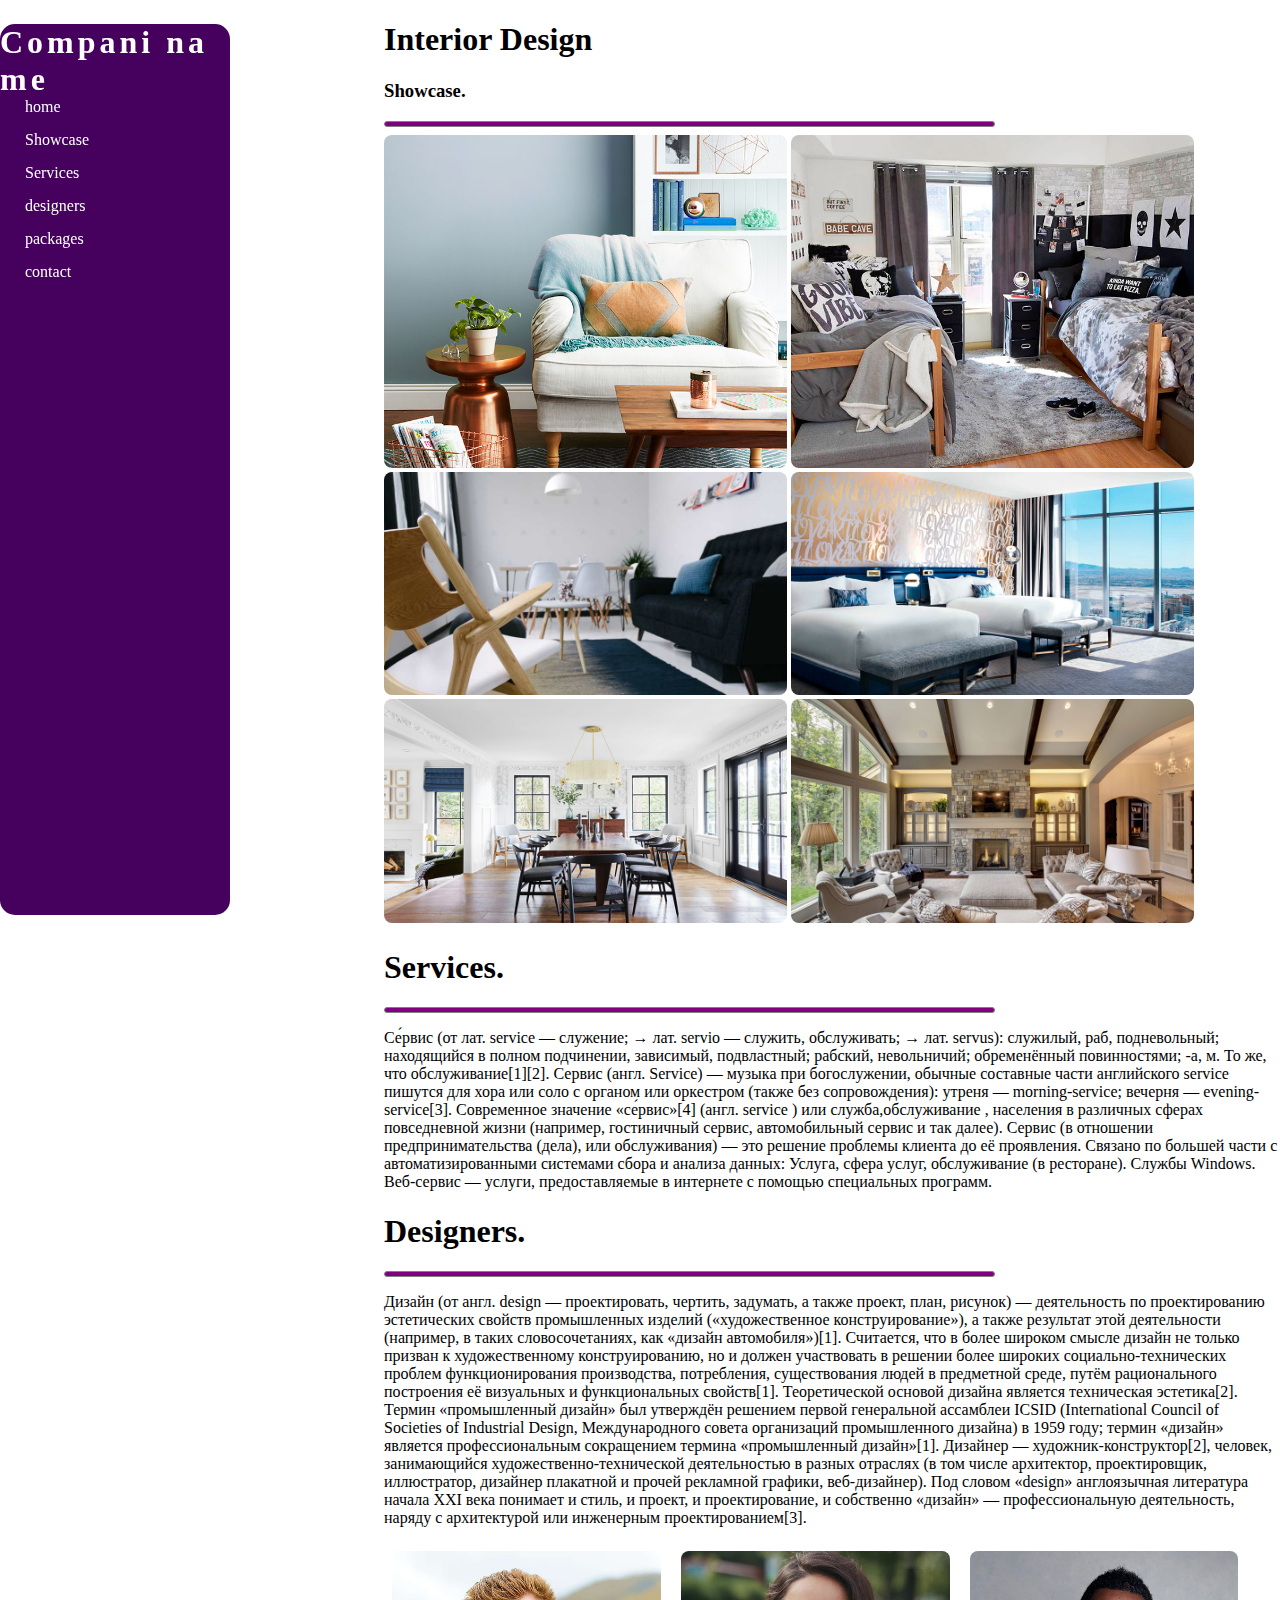
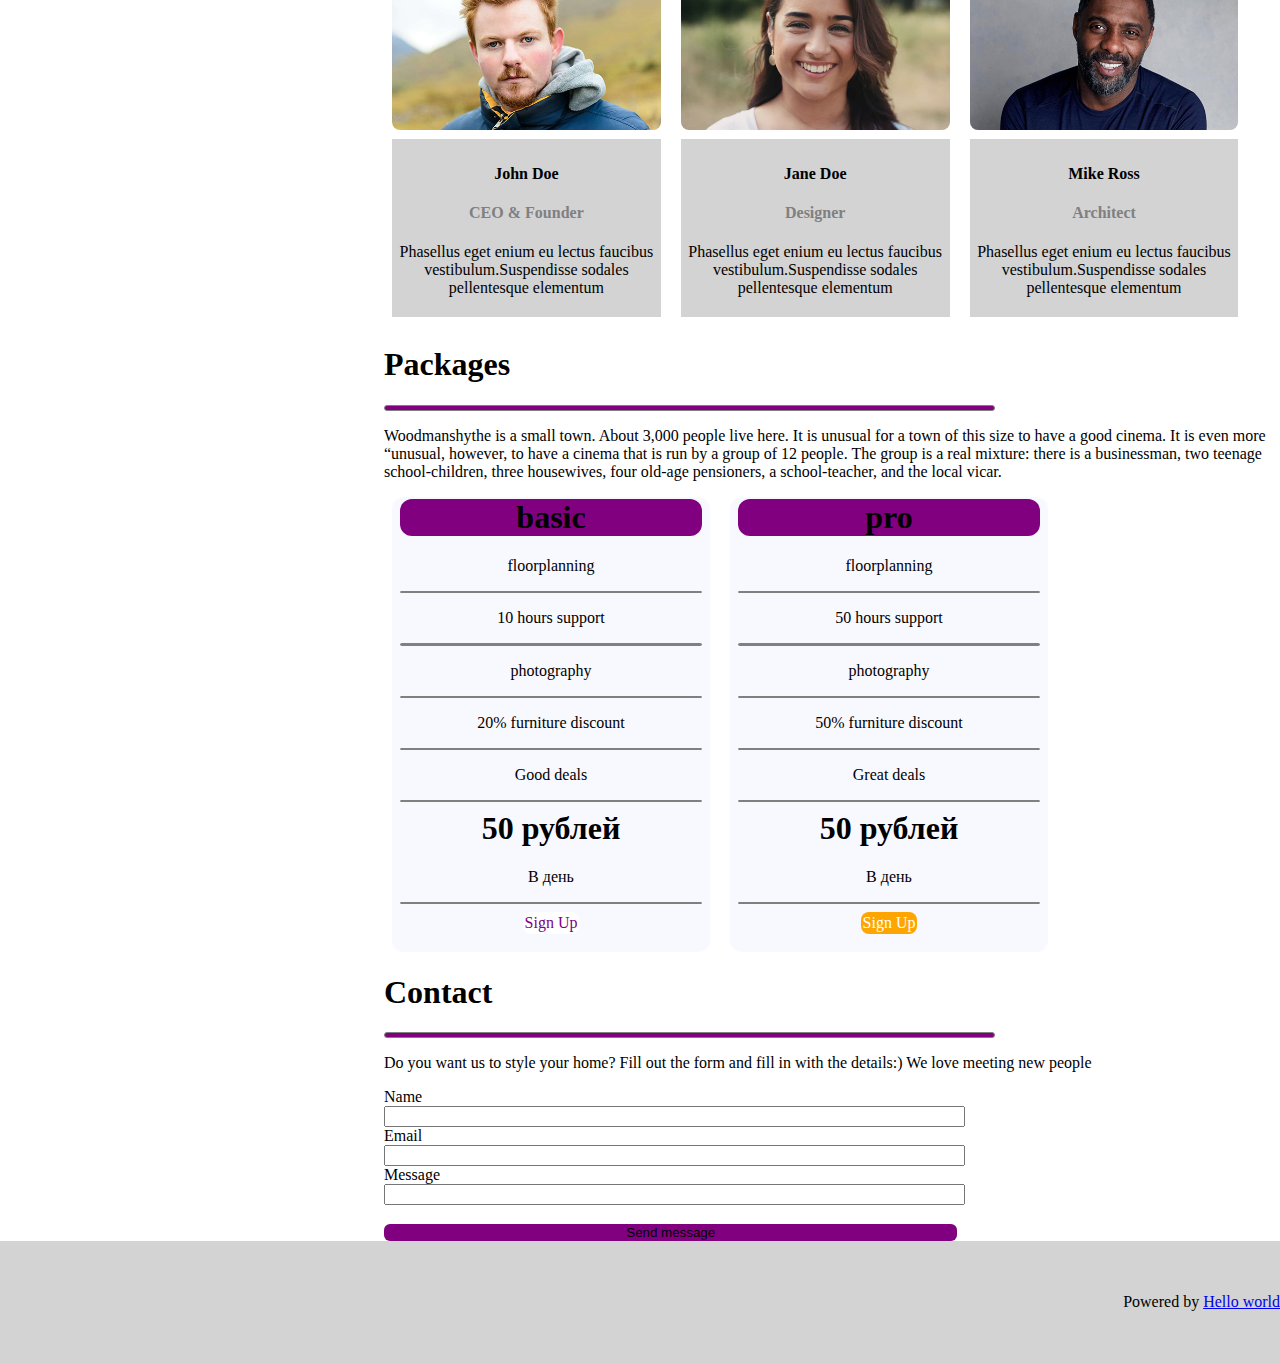
<file: index.html>
<!DOCTYPE html>
<html>
<head>
	<meta charset="utf-8">
	<title>test</title>
	<link rel="stylesheet" type="text/css" href="style.css">
</head>
<body>
<div class="menu">
	<h1>C</h1>
	<h1>o</h1>
	<h1>m</h1>
	<h1>p</h1>
	<h1>a</h1>
	<h1>n</h1>
	<h1>i</h1>
	<h1 class="inv">.</h1>
	<h1>n</h1>
	<h1>a</h1>
	<h1>m</h1>
	<h1>e</h1>
	<a href="#">home</a>
	<a href="#">Showcase</a>
	<a href="#">Services</a>
	<a href="#">designers</a>
	<a href="#">packages</a>
	<a href="#">contact</a>
</div>
<div class="main">
	<h1>Interior Design</h1>
	<h3>Showcase.</h3>
	<hr>
	<img src="images/kitchenconcrete.jpg" class="p2">
	<img src="images/atrium.jpg" class="p2"><br>
	<img src="images/livingroom.jpg" class="p2">
	<img src="images/diningroom.jpg" class="p2"><br>
	<img src="images/bedroom.jpg" class="p2">
	<img src="images/livingroom2.jpg" class="p2">
	<h1>Services.</h1>
	<hr>
	<p>Се́рвис (от лат. service — служение; → лат. servio — служить, обслуживать; → лат. servus):

служилый, раб, подневольный; находящийся в полном подчинении, зависимый, подвластный; рабский, невольничий;
обременённый повинностями;
-а, м. То же, что обслуживание[1][2].
Сервис (англ. Service) — музыка при богослужении, обычные составные части английского service пишутся для хора или соло с органом или оркестром (также без сопровождения):

утреня — morning-service;
вечерня — evening-service[3].
Современное значение «се́рвис»[4] (англ. service ) или служба,обслуживание , населения в различных сферах повседневной жизни (например, гостиничный сервис, автомобильный сервис и так далее).

Сервис (в отношении предпринимательства (дела), или обслуживания) — это решение проблемы клиента до её проявления. Связано по большей части с автоматизированными системами сбора и анализа данных:

Услуга, сфера услуг, обслуживание (в ресторане).
Службы Windows.
Веб-сервис — услуги, предоставляемые в интернете с помощью специальных программ.</p>
<h1>Designers.</h1>
<hr>
<p>Дизайн (от англ. design — проектировать, чертить, задумать, а также проект, план, рисунок) — деятельность по проектированию эстетических свойств промышленных изделий («художественное конструирование»), а также результат этой деятельности (например, в таких словосочетаниях, как «дизайн автомобиля»)[1].

Считается, что в более широком смысле дизайн не только призван к художественному конструированию, но и должен участвовать в решении более широких социально-технических проблем функционирования производства, потребления, существования людей в предметной среде, путём рационального построения её визуальных и функциональных свойств[1].

Теоретической основой дизайна является техническая эстетика[2].

Термин «промышленный дизайн» был утверждён решением первой генеральной ассамблеи ICSID (International Council of Societies of Industrial Design, Международного совета организаций промышленного дизайна) в 1959 году; термин «дизайн» является профессиональным сокращением термина «промышленный дизайн»[1].

Дизайнер — художник-конструктор[2], человек, занимающийся художественно-технической деятельностью в разных отраслях (в том числе архитектор, проектировщик, иллюстратор, дизайнер плакатной и прочей рекламной графики, веб-дизайнер).

Под словом «design» англоязычная литература начала XXI века понимает и стиль, и проект, и проектирование, и собственно «дизайн» — профессиональную деятельность, наряду с архитектурой или инженерным проектированием[3].</p>
	<div class="design">
		<img src="images/team2.jpg" class="pic"><br>
		<div  class="des">
			<h4>John Doe</h4>
			<h4 class="grey">CEO & Founder</h4>
			<p>Phasellus eget enium eu lectus faucibus vestibulum.Suspendisse sodales pellentesque elementum</p>
		</div>
	</div>
	<div class="design">
		<img src="images/team1.jpg" class="pic"><br>
		<div  class="des">
			<h4>Jane Doe</h4>
			<h4 class="grey">Designer</h4>
			<p>Phasellus eget enium eu lectus faucibus vestibulum.Suspendisse sodales pellentesque elementum</p>
		</div>
	</div>
	<div class="design">
		<img src="images/team3.jpg" class="pic"><br>
		<div  class="des">
			<h4>Mike Ross</h4>
			<h4 class="grey">Architect</h4>
			<p>Phasellus eget enium eu lectus faucibus vestibulum.Suspendisse sodales pellentesque elementum</p>
		</div>
	</div>
<h1>Packages</h1>
<hr>
<p>Woodmanshythe is a small town. About 3,000 people live here. It is unusual for a town of this size to have a good cinema. It is even more “unusual, however, to have a cinema that is run by a group of 12 people. The group is a real mixture: there is a businessman, two teenage school-children, three housewives, four old-age pensioners, a school-teacher, and the local vicar.</p>
<div class="package">
	<h1>basic</h1>
	<p>floorplanning</p>
	<hr class="hl">
	<p>10 hours support</p>
	<hr class="hl">
	<p>photography</p>
	<hr class="hl">
	<p>20% furniture discount</p>
	<hr class="hl">
	<p>Good deals</p>
	<hr class="hl">
	<h1 class="h">50 рублей</h1>
	<p>В день</p>
	<hr class="hl">
	<a href="#" class="bas">Sign Up</a><br><br>
</div>
<div class="package">
	<h1>pro</h1>
	<p>floorplanning</p>
	<hr class="hl">
	<p>50 hours support</p>
	<hr class="hl">
	<p>photography</p>
	<hr class="hl">
	<p>50% furniture discount</p>
	<hr class="hl">
	<p>Great deals</p>
	<hr class="hl">
	<h1 class="h">50 рублей</h1>
	<p>В день</p>
	<hr class="hl">
	<a href="#" class="pro">Sign Up</a><br><br>
</div>
<h1>Contact</h1>
<hr>
<p>Do you want us to style your home? Fill out the form and fill in with the details:) We love meeting new people</p>
<form>
	<label for="name">Name</label><br>
	<input type="text" id="name"><br>
	<label for="email">Email</label><br>
	<input type="email" id="email"><br>
	<label for="message">Message</label><br>
	<input type="text" id="message"><br><br>
	<input type="submit" value="Send message" class="send">
</form>

</div>
</div>
<div class="power"><br><br>
	<p>Powered by <a href="https://hwschool.online">Hello world</a></p>
	<br><br>
</div>
</body>
</html>
</file>
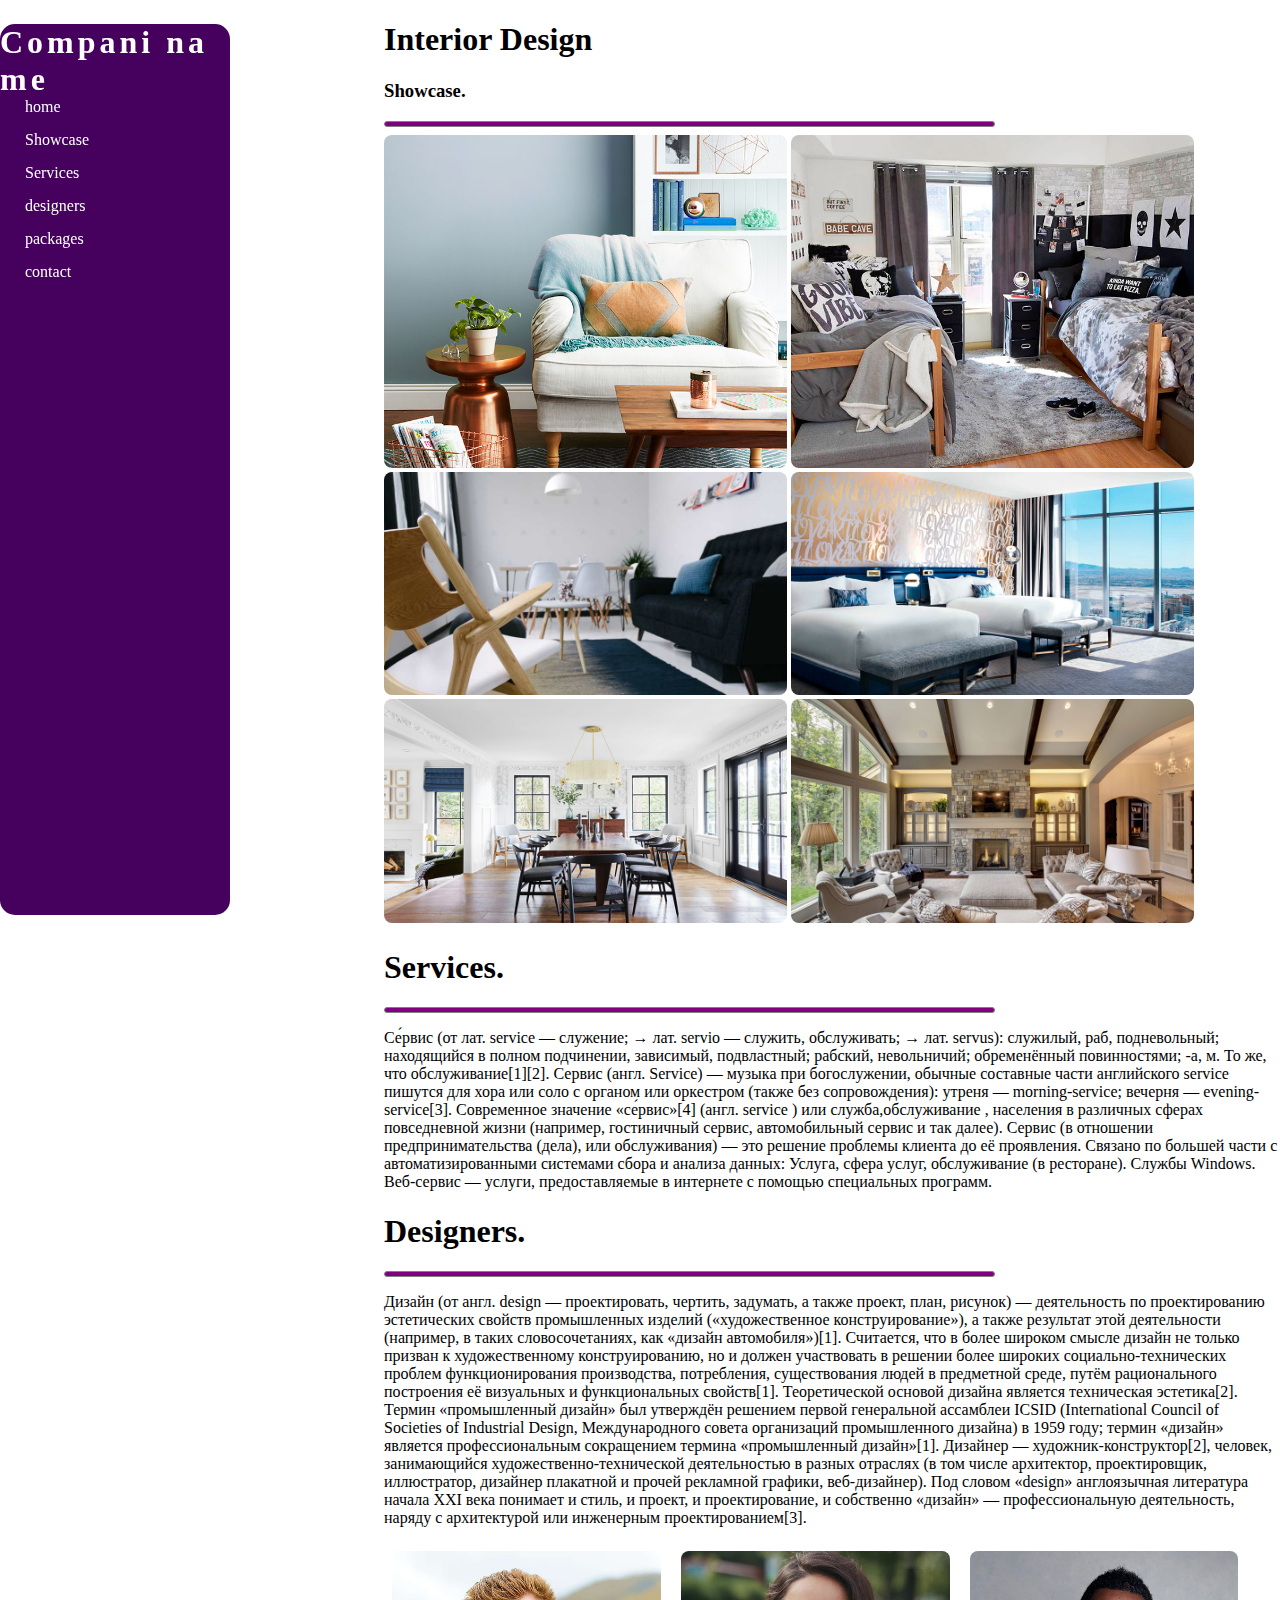
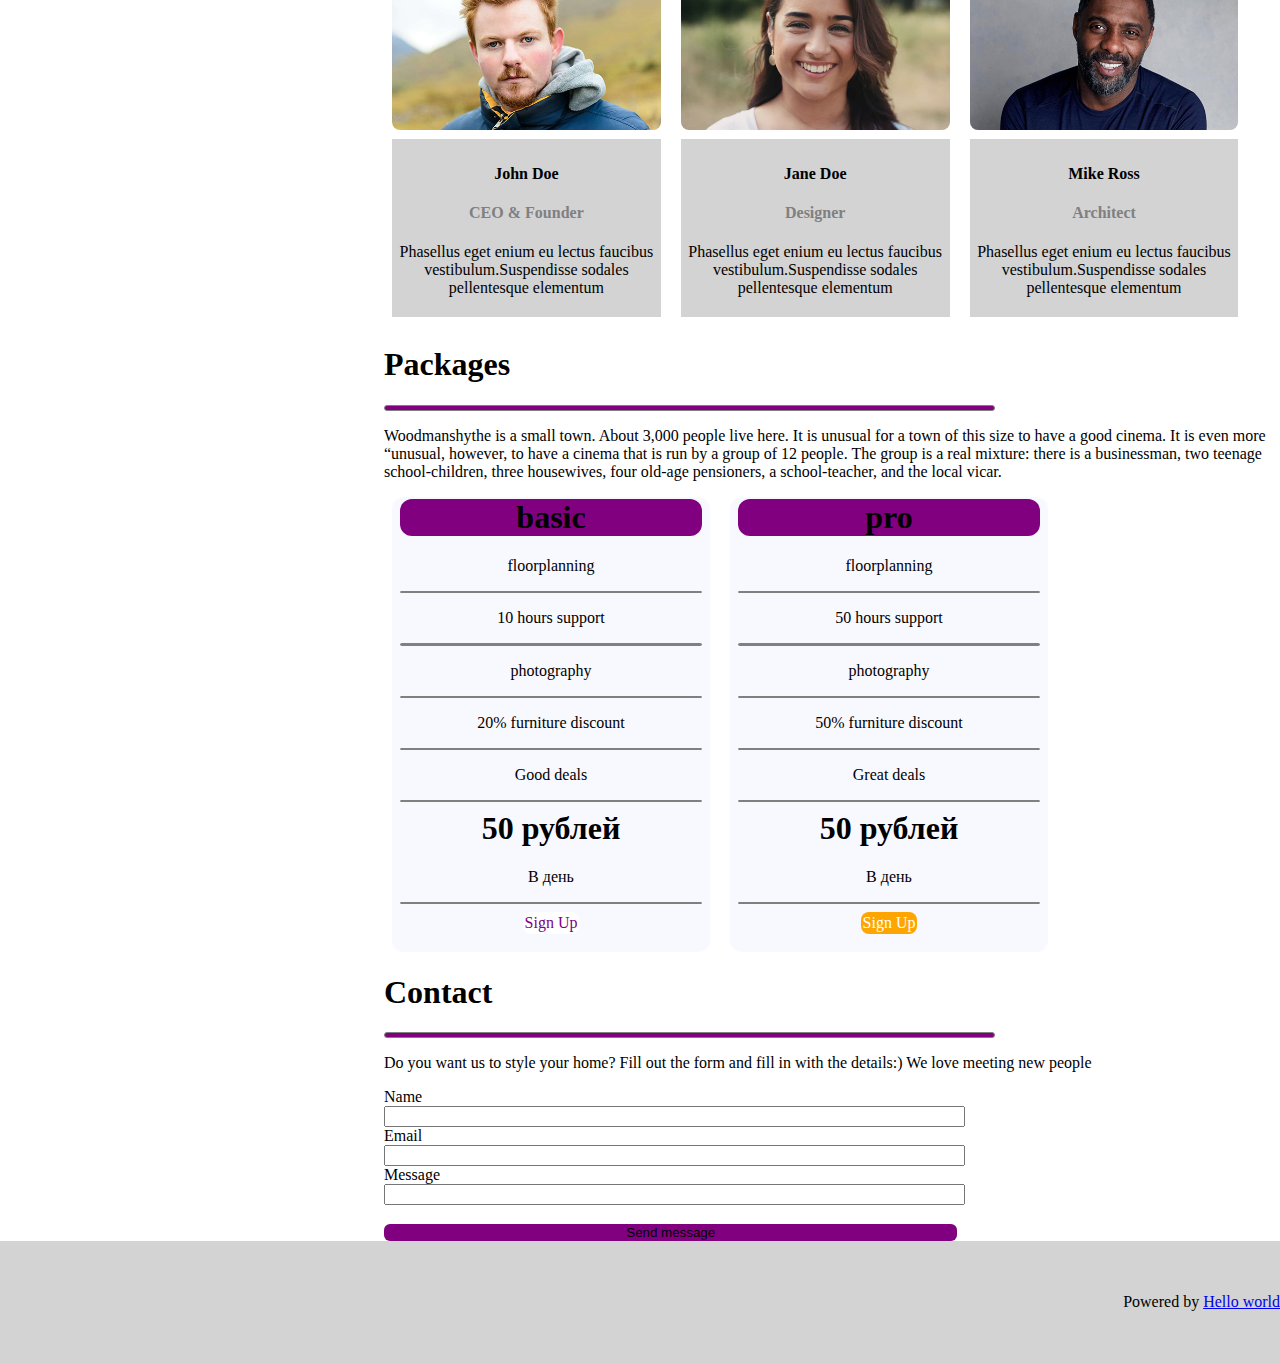
<file: main.html>
<!DOCTYPE html>
<html>
<head>
	<meta charset="utf-8">
	<title>test</title>
	<link rel="stylesheet" type="text/css" href="style.css">
</head>
<body>
<div class="menu">
	<h1>C</h1>
	<h1>o</h1>
	<h1>m</h1>
	<h1>p</h1>
	<h1>a</h1>
	<h1>n</h1>
	<h1>i</h1>
	<h1 class="inv">.</h1>
	<h1>n</h1>
	<h1>a</h1>
	<h1>m</h1>
	<h1>e</h1>
	<a href="#">home</a>
	<a href="#">Showcase</a>
	<a href="#">Services</a>
	<a href="#">designers</a>
	<a href="#">packages</a>
	<a href="#">contact</a>
</div>
<div class="main">
	<h1>Interior Design</h1>
	<h3>Showcase.</h3>
	<hr>
	<img src="images/kitchenconcrete.jpg" class="p2">
	<img src="images/atrium.jpg" class="p2"><br>
	<img src="images/livingroom.jpg" class="p2">
	<img src="images/diningroom.jpg" class="p2"><br>
	<img src="images/bedroom.jpg" class="p2">
	<img src="images/livingroom2.jpg" class="p2">
	<h1>Services.</h1>
	<hr>
	<p>Се́рвис (от лат. service — служение; → лат. servio — служить, обслуживать; → лат. servus):

служилый, раб, подневольный; находящийся в полном подчинении, зависимый, подвластный; рабский, невольничий;
обременённый повинностями;
-а, м. То же, что обслуживание[1][2].
Сервис (англ. Service) — музыка при богослужении, обычные составные части английского service пишутся для хора или соло с органом или оркестром (также без сопровождения):

утреня — morning-service;
вечерня — evening-service[3].
Современное значение «се́рвис»[4] (англ. service ) или служба,обслуживание , населения в различных сферах повседневной жизни (например, гостиничный сервис, автомобильный сервис и так далее).

Сервис (в отношении предпринимательства (дела), или обслуживания) — это решение проблемы клиента до её проявления. Связано по большей части с автоматизированными системами сбора и анализа данных:

Услуга, сфера услуг, обслуживание (в ресторане).
Службы Windows.
Веб-сервис — услуги, предоставляемые в интернете с помощью специальных программ.</p>
<h1>Designers.</h1>
<hr>
<p>Дизайн (от англ. design — проектировать, чертить, задумать, а также проект, план, рисунок) — деятельность по проектированию эстетических свойств промышленных изделий («художественное конструирование»), а также результат этой деятельности (например, в таких словосочетаниях, как «дизайн автомобиля»)[1].

Считается, что в более широком смысле дизайн не только призван к художественному конструированию, но и должен участвовать в решении более широких социально-технических проблем функционирования производства, потребления, существования людей в предметной среде, путём рационального построения её визуальных и функциональных свойств[1].

Теоретической основой дизайна является техническая эстетика[2].

Термин «промышленный дизайн» был утверждён решением первой генеральной ассамблеи ICSID (International Council of Societies of Industrial Design, Международного совета организаций промышленного дизайна) в 1959 году; термин «дизайн» является профессиональным сокращением термина «промышленный дизайн»[1].

Дизайнер — художник-конструктор[2], человек, занимающийся художественно-технической деятельностью в разных отраслях (в том числе архитектор, проектировщик, иллюстратор, дизайнер плакатной и прочей рекламной графики, веб-дизайнер).

Под словом «design» англоязычная литература начала XXI века понимает и стиль, и проект, и проектирование, и собственно «дизайн» — профессиональную деятельность, наряду с архитектурой или инженерным проектированием[3].</p>
	<div class="design">
		<img src="images/team2.jpg" class="pic"><br>
		<div  class="des">
			<h4>John Doe</h4>
			<h4 class="grey">CEO & Founder</h4>
			<p>Phasellus eget enium eu lectus faucibus vestibulum.Suspendisse sodales pellentesque elementum</p>
		</div>
	</div>
	<div class="design">
		<img src="images/team1.jpg" class="pic"><br>
		<div  class="des">
			<h4>Jane Doe</h4>
			<h4 class="grey">Designer</h4>
			<p>Phasellus eget enium eu lectus faucibus vestibulum.Suspendisse sodales pellentesque elementum</p>
		</div>
	</div>
	<div class="design">
		<img src="images/team3.jpg" class="pic"><br>
		<div  class="des">
			<h4>Mike Ross</h4>
			<h4 class="grey">Architect</h4>
			<p>Phasellus eget enium eu lectus faucibus vestibulum.Suspendisse sodales pellentesque elementum</p>
		</div>
	</div>
<h1>Packages</h1>
<hr>
<p>Woodmanshythe is a small town. About 3,000 people live here. It is unusual for a town of this size to have a good cinema. It is even more “unusual, however, to have a cinema that is run by a group of 12 people. The group is a real mixture: there is a businessman, two teenage school-children, three housewives, four old-age pensioners, a school-teacher, and the local vicar.</p>
<div class="package">
	<h1>basic</h1>
	<p>floorplanning</p>
	<hr class="hl">
	<p>10 hours support</p>
	<hr class="hl">
	<p>photography</p>
	<hr class="hl">
	<p>20% furniture discount</p>
	<hr class="hl">
	<p>Good deals</p>
	<hr class="hl">
	<h1 class="h">50 рублей</h1>
	<p>В день</p>
	<hr class="hl">
	<a href="#" class="bas">Sign Up</a><br><br>
</div>
<div class="package">
	<h1>pro</h1>
	<p>floorplanning</p>
	<hr class="hl">
	<p>50 hours support</p>
	<hr class="hl">
	<p>photography</p>
	<hr class="hl">
	<p>50% furniture discount</p>
	<hr class="hl">
	<p>Great deals</p>
	<hr class="hl">
	<h1 class="h">50 рублей</h1>
	<p>В день</p>
	<hr class="hl">
	<a href="#" class="pro">Sign Up</a><br><br>
</div>
<h1>Contact</h1>
<hr>
<p>Do you want us to style your home? Fill out the form and fill in with the details:) We love meeting new people</p>
<form>
	<label for="name">Name</label><br>
	<input type="text" id="name"><br>
	<label for="email">Email</label><br>
	<input type="email" id="email"><br>
	<label for="message">Message</label><br>
	<input type="text" id="message"><br><br>
	<input type="submit" value="Send message" class="send">
</form>

</div>
</div>
<div class="power"><br><br>
	<p>Powered by <a href="https://hwschool.online">Hello world</a></p>
	<br><br>
</div>
</body>
</html>
</file>
<file: style.css>
.menu{
	width: 18%;
	position: fixed;
	background-color: #45015d;
	border-radius: 15px;
	height: 99%;
	margin-top: 2.5px;
}
body {
	margin: 0;
}
.menu a{
	text-decoration: none;
	color: white;
	display: block;
	margin-left: 25px;
	margin-bottom: 15px;
}
.menu h1{
	color: white;
	margin-left:15px;
}
.main{
	margin-left: 30%;

}
hr {
	width: 68%;
	margin-right: 100%;
	border-radius: 6px;
	border-style: solid;
	border-color: purle;
	height: 4px;
	background-color:purple;
}
.pic{
	border-style: hidden;
	border-radius: 8px;
	margin-right: 5px;
	margin-bottom: 5px;
	display: inline-block;
	width: 100%;
}
.menu h1{
	display: inline-block;
	margin: 0;
	padding: 0;
}			
.inv{
	visibility: hidden																																																							;
}
.design{
	display: inline-block;
	width: 30%;
	padding: 8px 8px;
}
.des{
	background-color:lightgrey;
	padding: 4px;
	text-align: center;
	display: inline-block;
}
.grey{
	color: grey;
}
.hl{
	width: 300px;
	margin-right: 100%;
	background-color: grey;
	height: 0.10px;
	border-color: grey;
	border-radius: 12px;
}
.package{
	display: inline-block;
	max-width: 400px;
	background-color: ghostwhite;
	text-align: center;
	border-style: hidden;
	border-radius: 12px;
	vertical-align: middle;
	padding: 0 8px;
	box-sizing: border-box;
	margin: 0 8px;
}
.package h1{
	background-color: purple;
	border-style: hidden;
	border-radius: 12px;
	margin-top: 2px;
}
div .h{
	background-color: ghostwhite;
}
.p2 {
	width: 45%;
	border-style: hidden;
	border-radius: 8px;
}
input{
	width: 64%;
}
.send{
	background-color: purple;
	border-style: hidden;
	border-radius: 6px;
}
.bas{
	color: purple;
	text-decoration: none;
	background-color: white;
	border-style: hidden;
	border-radius: 8px;
	display: inline-block;
	padding: 2px;
}
.pro{
	color: white;
	background-color: orange;
	text-decoration: none;
	border-style: hidden;
	border-radius: 8px;
	display: inline-block;
	padding: 2px;
}
.power{
	text-align: right;
	background-color: lightgrey;
	position: relative;
	left: 0px;
	width: 100%;
}
</file>
